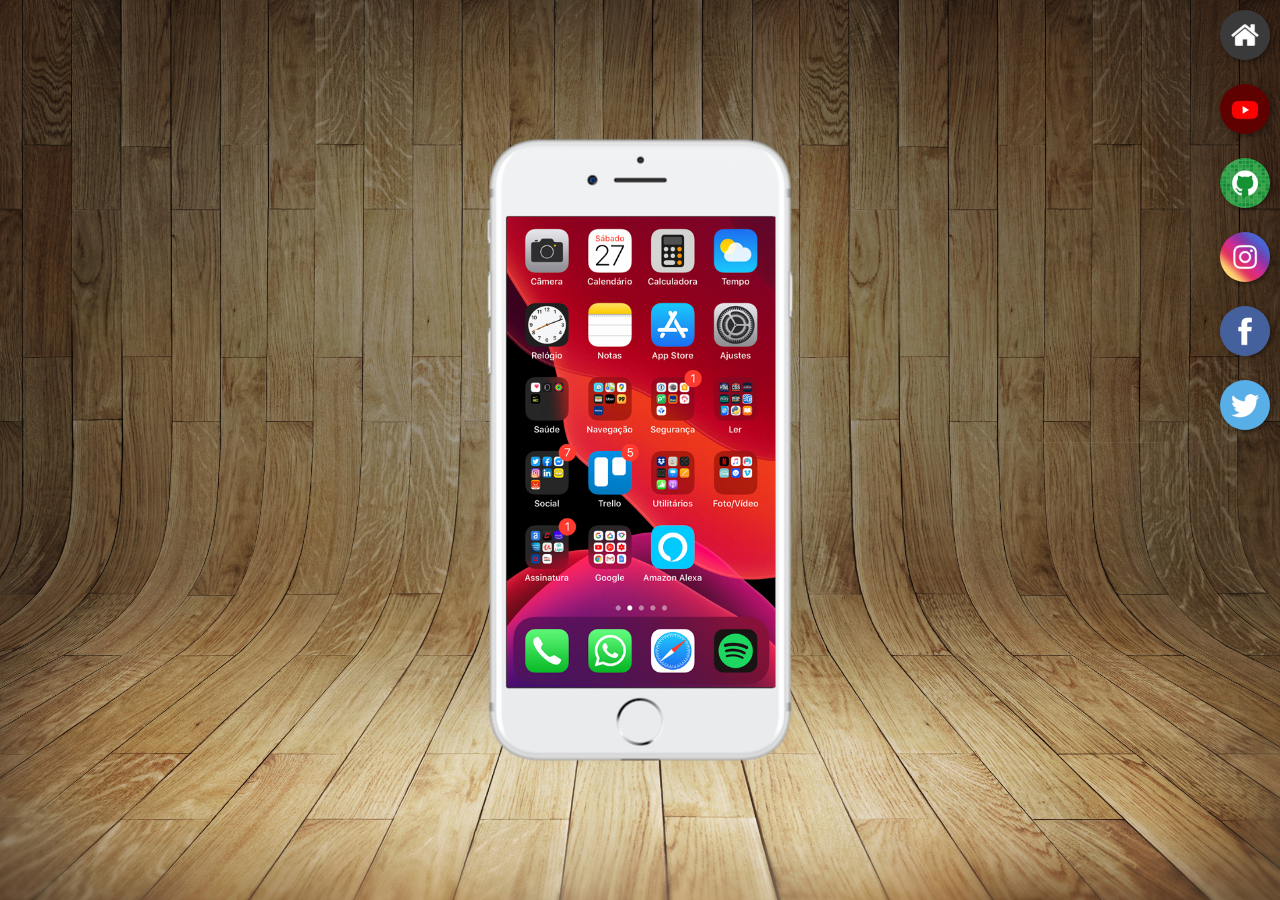
<file: index.html>
<!DOCTYPE html>
<html lang="pt-br">
<head>
    <meta charset="UTF-8">
    <meta name="viewport" content="width=device-width, initial-scale=1.0">
    <link rel="imagens/favicon.ico" href="favicon.ico" type="image/x-icon">
    <title>Projeto Redes sociais</title>
    <link rel="stylesheet" href="estilos/style.css">
</head>
<body>
    <main>
        <section id="telefone">
            <iframe src="home.html " name="tela" id="tela" frameborder="0">
                Seu navegador não é compativel com isso.
            </iframe>
        </section>
        <section id="redes-sociais">
            <a href="imagens/" target="tela"> <img src="imagens/logo-home.jpg" alt="home"></a><br>
            <a href="#" target="tela"><img src="imagens/logo-youtube.jpg" alt="youtube"></a><br>
            <a href="#" target="tela"><img src="imagens/logo-github.jpg" alt="giyhub"></a><br>
            <a href="#" target="tela"><img src="imagens/logo-instagram.jpg" alt="logo-instagram"></a><br>
            <a href="#" target="tela"><img src="imagens/logo-facebook.jpg" alt="facebook"></a><br>
            <a href="#" target="tela"><img src="imagens/logo-twitter.jpg" alt=""></a>
        </section>
    </main>
</body>
</html>
</file>
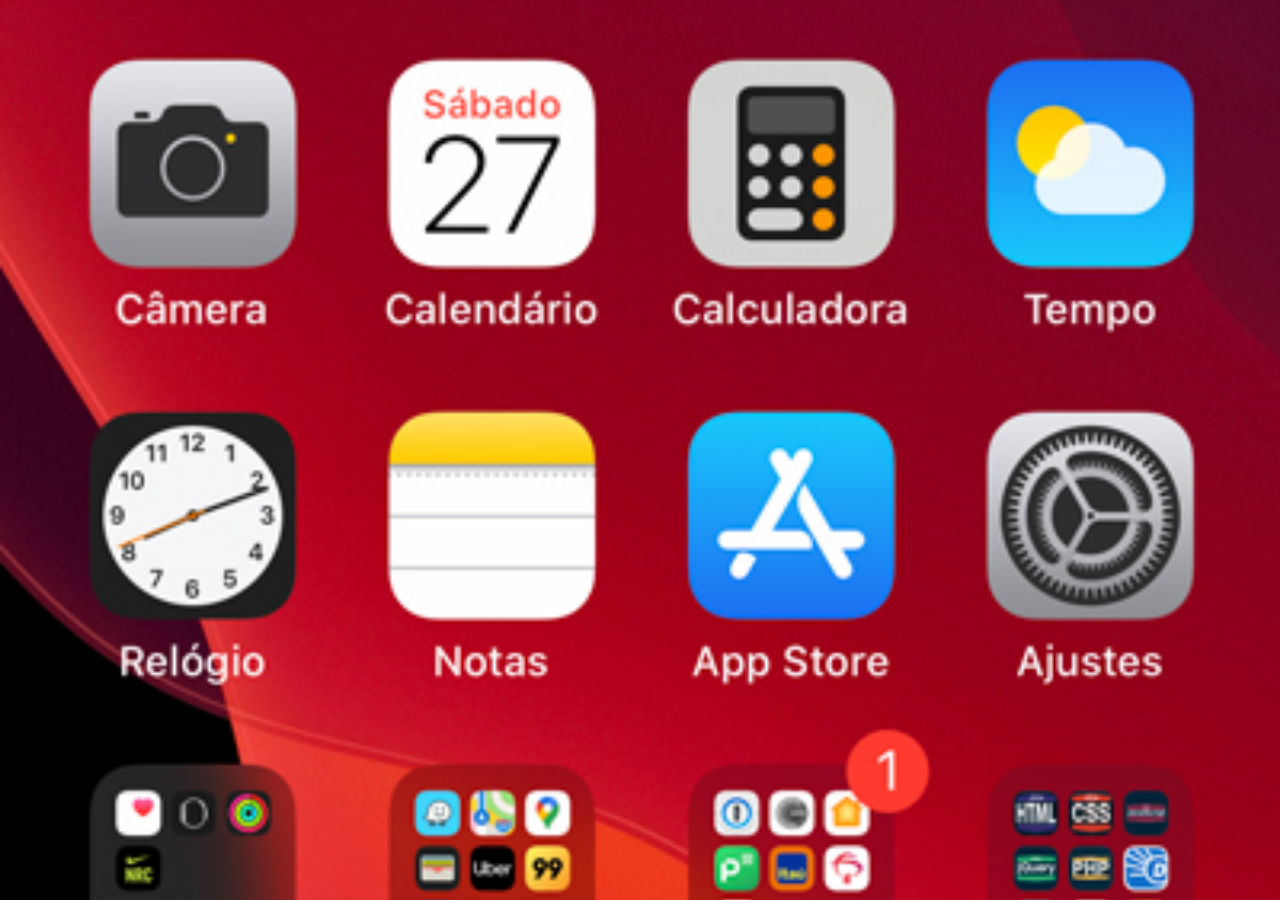
<file: home.html>
<!DOCTYPE html>
<html lang="pt-br">
<head>
    <meta charset="UTF-8">
    <meta name="viewport" content="width=device-width, initial-scale=1.0">
    <title>home</title>
</head>
<style>
    *{
        margin: 0px;
        padding: opx;
    }

    body{
        width: 100vw;
        height: 100vh;
        background: black url(imagens/tela-home.jpg)no-repeat top center;
        background-size: cover;
    }
</style>
<body>
    
</body>
</html>
</file>
<file: estilos/style.css>
@charset "UTF-8";

*{
    margin: 0px;
    padding: 0px;
}

html,body{
    height: 100vh;
    width: 100vw;
    background-color: black;
}

body{
    background: url(../imagens/fundo-madeira.jpg) no-repeat top center;
    background-size: cover;
    background-attachment: fixed;
}

main {
    height: 100vh;
    position: relative;
    
}

section#telefone{
    position: absolute;
    top: 50%;
    left: 50%;
    transform: translate(-50%,-50%);

    height: 627px;
    width: 311px;
    background: url(../imagens/frame-iphone.png) no-repeat;
}

iframe#tela {
    position: relative;
    top: 80px;
    left:22px;
    width: 269px;
    height: 471px;
}

section#redes-sociais {
    text-align: right;
}

section#redes-sociais >a >img {
    width: 50px;
    margin: 10px;
    border-radius: 50%;
    box-shadow: 2px 2px 5px rgba(0, 0, 0, 0.418);
    box-sizing: border-box;
}

section#redes-sociais img:hover {
    border: 2px solid white;
    transform: translate(-3px 3px);
    box-shadow: 5px 5px 10px black;
    transition: transform 1s;
}
</file>
